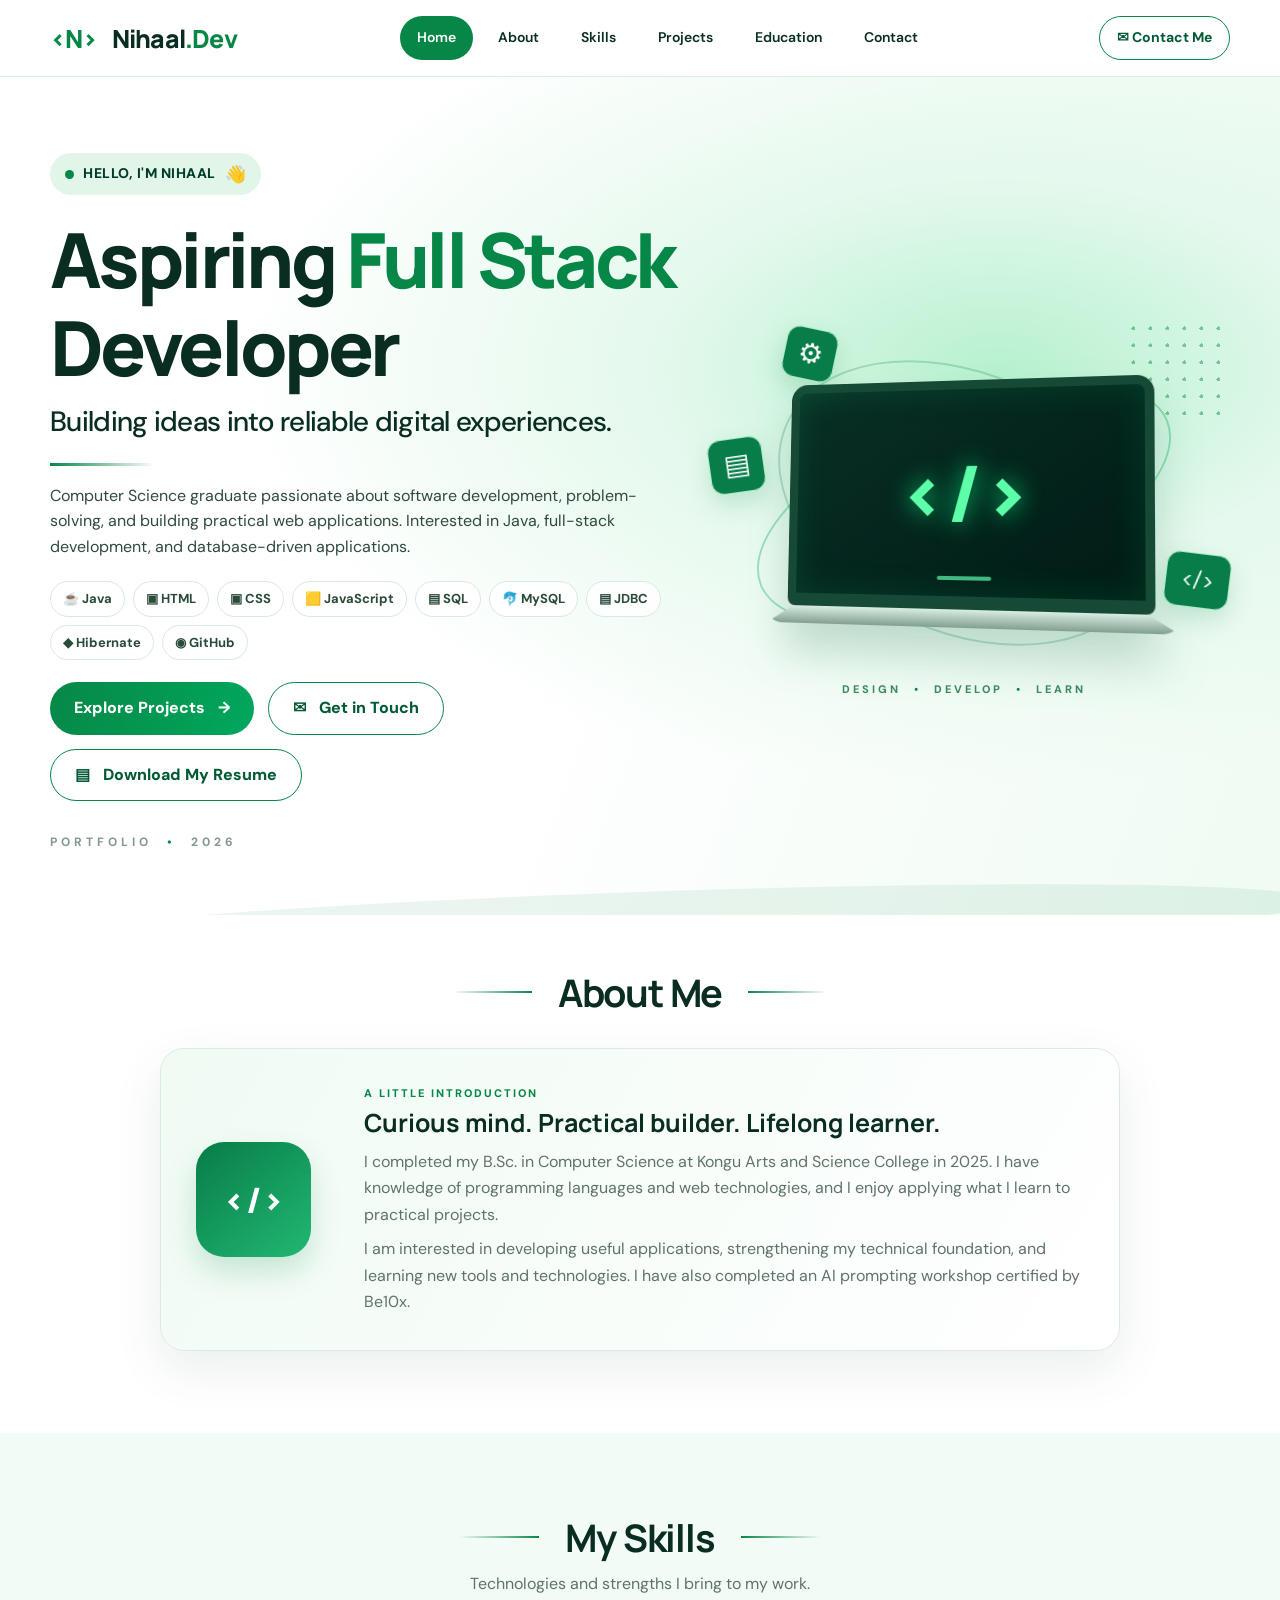
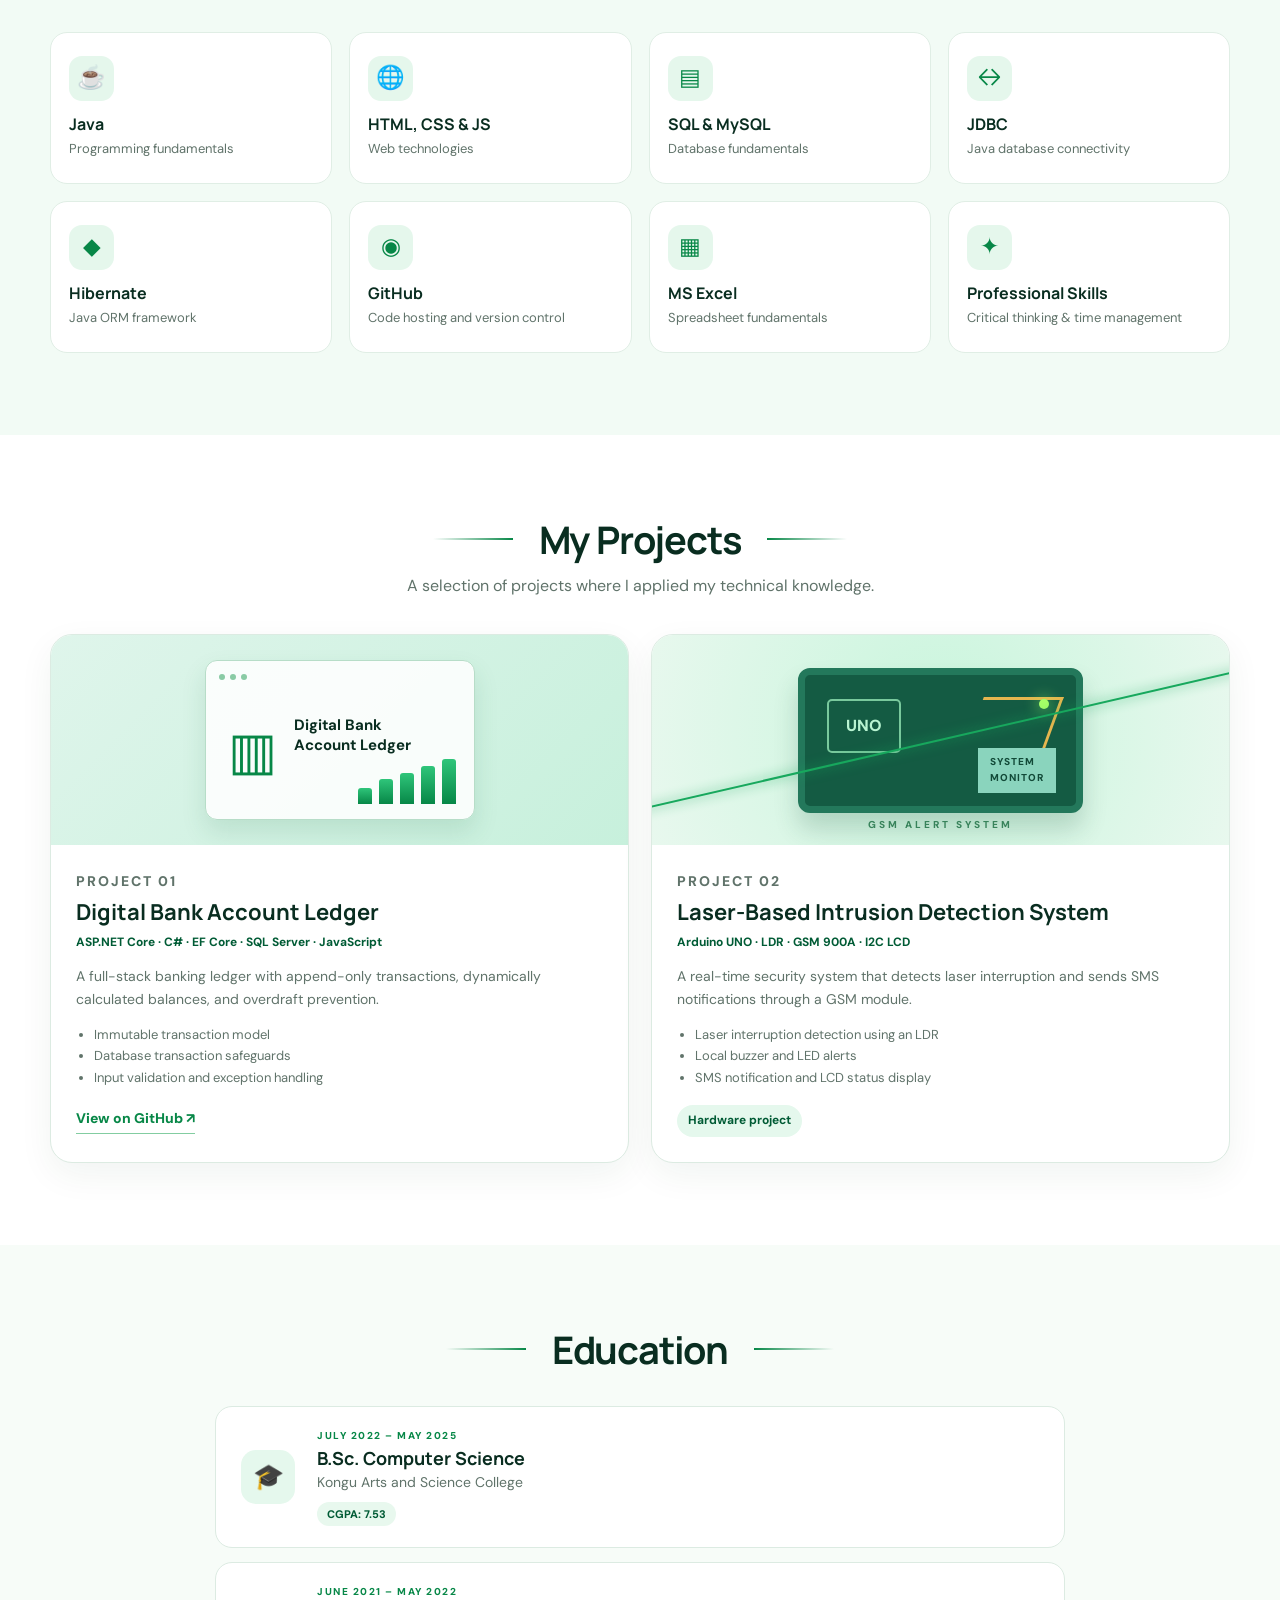
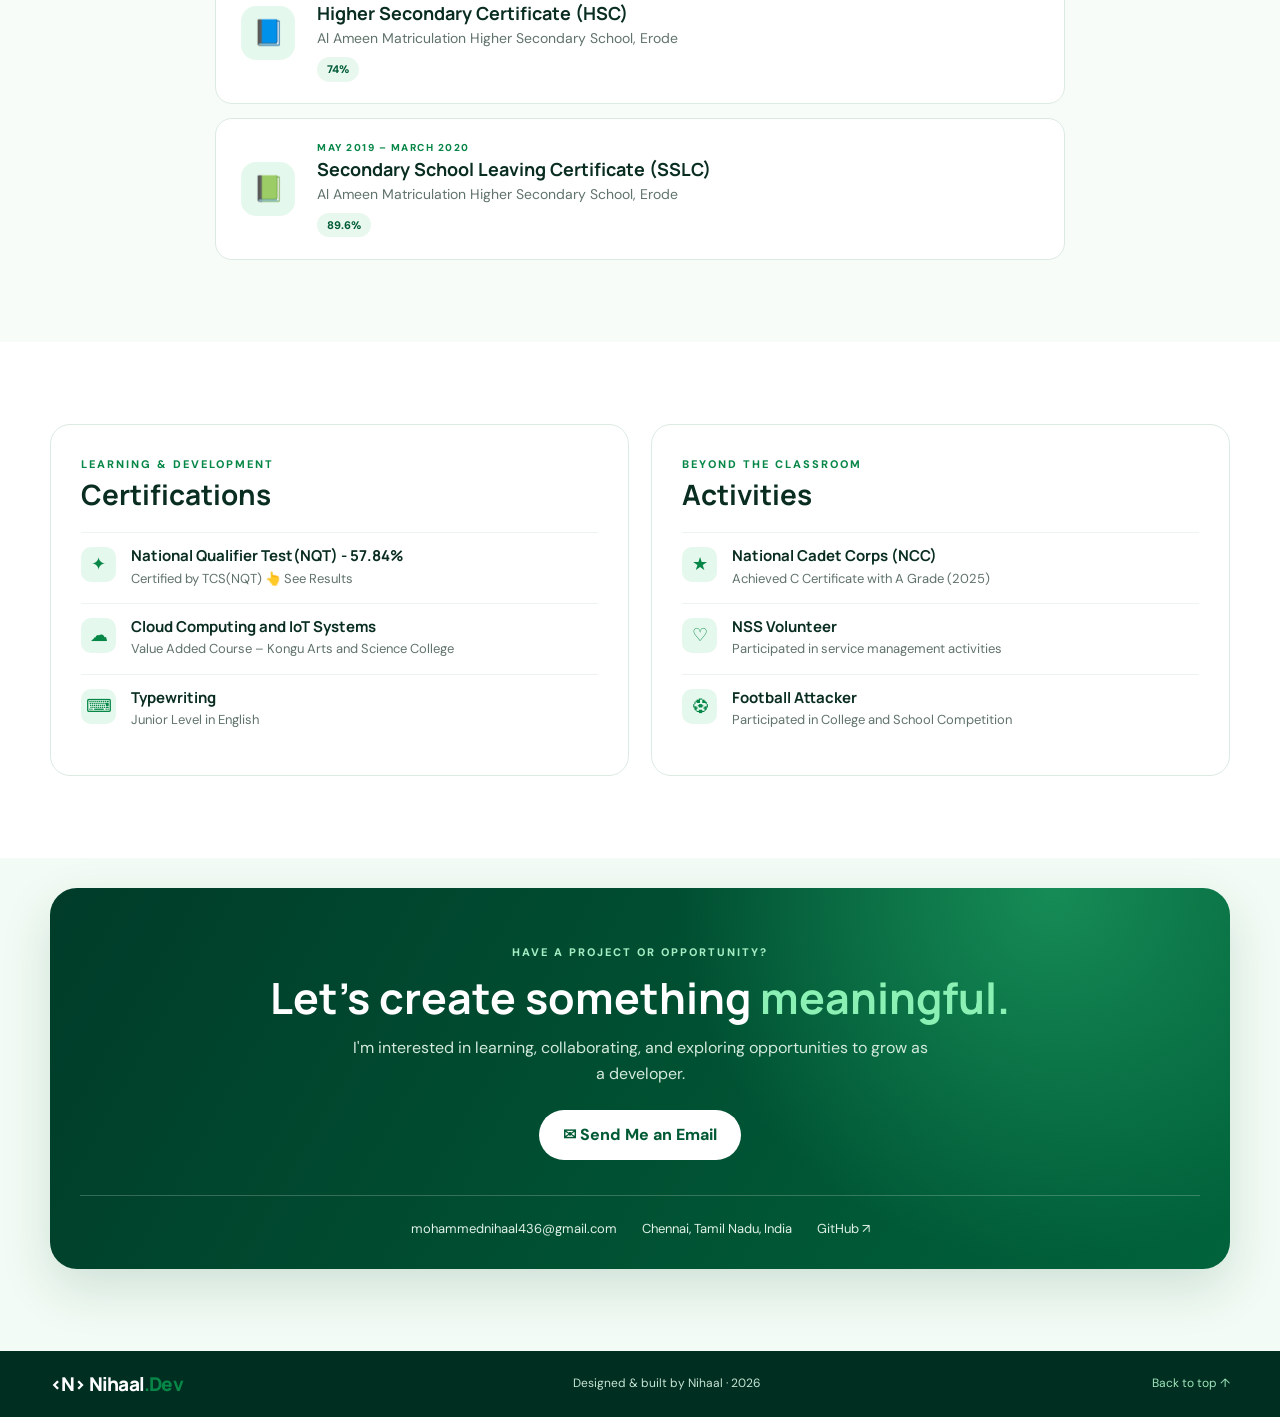
<file: index.html>
<!DOCTYPE html>
<html lang="en">
<head>
  <meta charset="UTF-8">
  <meta name="viewport" content="width=device-width, initial-scale=1.0">
  <meta name="description" content="Portfolio of Mohammad Nihaal S M, aspiring full stack developer.">
  <meta name="author" content="Mohammad Nihaal S M">
  <meta name="google-site-verification" content="kV0Pkr2dzrW49O6TNBBo_fZm3R9uYadU_dMDYf29oCY" />
  <title>Nihaal.Dev | Full Stack Developer</title>
  <link rel="shortcut icon" href="./images.png" type="image/x-icon">
  <link rel="preconnect" href="https://fonts.googleapis.com">
  <link rel="preconnect" href="https://fonts.gstatic.com" crossorigin>
  <link href="https://fonts.googleapis.com/css2?family=DM+Sans:wght@400;500;600;700;800&family=Manrope:wght@400;500;600;700;800&display=swap" rel="stylesheet">
  <link rel="stylesheet" href="style.css">
</head>
<body>
  <header class="site-header">
    <nav class="navbar container" aria-label="Main navigation">
      <a class="brand" href="#home"><span class="brand-mark">&lt;N&gt;</span> Nihaal<span>.Dev</span></a>
      <button class="menu-toggle" id="menuToggle" aria-label="Toggle navigation" aria-expanded="false">☰</button>
      <div class="nav-links" id="navLinks">
        <a class="nav-link active" href="#home">Home</a>
        <a class="nav-link" href="#about">About</a>
        <a class="nav-link" href="#skills">Skills</a>
        <a class="nav-link" href="#projects">Projects</a>
        <a class="nav-link" href="#education">Education</a>
        <a class="nav-link" href="#contact">Contact</a>
      </div>
      <a class="nav-contact" href="#contact">✉ <span>Contact Me</span></a>
    </nav>
  </header>

  <main>
    <section class="hero section" id="home">
      <div class="hero-glow"></div>
      <div class="container hero-grid">
        <div class="hero-content">
          <div class="eyebrow"><span></span> HELLO, I'M NIHAAL <span class="wave">👋</span></div>
          <h1>Aspiring <span>Full Stack</span><br>Developer</h1>
          <p class="hero-tagline">Building ideas into reliable digital experiences.</p>
          <div class="tiny-line"></div>
          <p class="hero-copy">Computer Science graduate passionate about software development, problem-solving, and building practical web applications. Interested in Java, full-stack development, and database-driven applications.</p>
          <div class="tech-pills" aria-label="Technology skills">
            <span>☕ Java</span><span class="html-pill">▣ HTML</span><span class="css-pill">▣ CSS</span>
            <span>🟨 JavaScript</span><span>▤ SQL</span><span>🐬 MySQL</span>
            <span>▤ JDBC</span><span>◆ Hibernate</span><span>◉ GitHub</span>
          </div>
          <div class="hero-actions">
            <a class="btn btn-primary" href="#projects">Explore Projects <span>→</span></a>
            <a class="btn btn-outline" href="#contact">✉ <span>Get in Touch</span></a>
            <a class="btn btn-outline" href="./MOHAMMEDNIHAALRESUME.pdf" download="Mohammed-Nihaal-Resume.pdf">▤ <span>Download My Resume</span></a>
          </div>
          <p class="hero-note">PORTFOLIO <span>•</span> 2026</p>
        </div>
        <div class="hero-art" aria-label="Decorative coding illustration">
          <div class="art-orbit orbit-one"></div>
          <div class="art-orbit orbit-two"></div>
          <div class="art-dot-grid"></div>
          <div class="floating-icon icon-gear">⚙</div>
          <div class="floating-icon icon-db">▤</div>
          <div class="floating-icon icon-code">&lt;/&gt;</div>
          <div class="laptop">
            <div class="laptop-screen"><span>&lt;/&gt;</span><i></i></div>
            <div class="laptop-base"></div>
          </div>
          <div class="art-caption">DESIGN <b>•</b> DEVELOP <b>•</b> LEARN</div>
        </div>
      </div>
      <div class="hero-wave"></div>
    </section>

    <section class="section about-section" id="about">
      <div class="container">
        <div class="section-heading"><span></span><h2>About Me</h2><span></span></div>
        <div class="about-card">
          <div class="about-symbol">&lt;/&gt;</div>
          <div>
            <p class="section-kicker">A LITTLE INTRODUCTION</p>
            <h3>Curious mind. Practical builder. Lifelong learner.</h3>
            <p>I completed my B.Sc. in Computer Science at Kongu Arts and Science College in 2025. I have knowledge of programming languages and web technologies, and I enjoy applying what I learn to practical projects.</p>
            <p>I am interested in developing useful applications, strengthening my technical foundation, and learning new tools and technologies. I have also completed an AI prompting workshop certified by Be10x.</p>
          </div>
        </div>
      </div>
    </section>

    <section class="section skills-section" id="skills">
      <div class="container">
        <div class="section-heading"><span></span><h2>My Skills</h2><span></span></div>
        <p class="section-subtitle">Technologies and strengths I bring to my work.</p>
        <div class="skills-grid">
          <article class="skill-card"><div class="skill-icon">☕</div><h3>Java</h3><p>Programming fundamentals</p></article>
          <article class="skill-card"><div class="skill-icon">🌐</div><h3>HTML, CSS &amp; JS</h3><p>Web technologies</p></article>
          <article class="skill-card"><div class="skill-icon">▤</div><h3>SQL &amp; MySQL</h3><p>Database fundamentals</p></article>
          <article class="skill-card"><div class="skill-icon">↔</div><h3>JDBC</h3><p>Java database connectivity</p></article>
          <article class="skill-card"><div class="skill-icon">◆</div><h3>Hibernate</h3><p>Java ORM framework</p></article>
          <article class="skill-card"><div class="skill-icon">◉</div><h3>GitHub</h3><p>Code hosting and version control</p></article>
          <article class="skill-card"><div class="skill-icon">▦</div><h3>MS Excel</h3><p>Spreadsheet fundamentals</p></article>
          <article class="skill-card"><div class="skill-icon">✦</div><h3>Professional Skills</h3><p>Critical thinking &amp; time management</p></article>
        </div>
      </div>
    </section>

    <section class="section projects-section" id="projects">
      <div class="container">
        <div class="section-heading"><span></span><h2>My Projects</h2><span></span></div>
        <p class="section-subtitle">A selection of projects where I applied my technical knowledge.</p>
        <div class="projects-grid">
          <article class="project-card">
            <div class="project-visual bank-visual">
              <div class="bank-window"><div class="bank-top"><i></i><i></i><i></i></div><div class="bank-building">▥</div><strong>Digital Bank<br>Account Ledger</strong><div class="chart-bars"><i></i><i></i><i></i><i></i><i></i></div></div>
            </div>
            <div class="project-body">
              <p class="project-number">PROJECT 01</p>
              <h3>Digital Bank Account Ledger</h3>
              <p class="project-stack">ASP.NET Core · C# · EF Core · SQL Server · JavaScript</p>
              <p>A full-stack banking ledger with append-only transactions, dynamically calculated balances, and overdraft prevention.</p>
              <ul><li>Immutable transaction model</li><li>Database transaction safeguards</li><li>Input validation and exception handling</li></ul>
              <a class="text-link" href="https://github.com/Nihaal-1304/digital-bank-ledger" target="_blank" rel="noopener">View on GitHub ↗</a>
            </div>
          </article>
          <article class="project-card">
            <div class="project-visual security-visual">
              <div class="sensor-board"><span class="board-chip">UNO</span><span class="board-wire"></span><span class="board-light"></span><span class="board-screen">SYSTEM<br>MONITOR</span></div>
              <div class="laser-beam"></div>
              <span class="sensor-label">GSM ALERT SYSTEM</span>
            </div>
            <div class="project-body">
              <p class="project-number">PROJECT 02</p>
              <h3>Laser-Based Intrusion Detection System</h3>
              <p class="project-stack">Arduino UNO · LDR · GSM 900A · I2C LCD</p>
              <p>A real-time security system that detects laser interruption and sends SMS notifications through a GSM module.</p>
              <ul><li>Laser interruption detection using an LDR</li><li>Local buzzer and LED alerts</li><li>SMS notification and LCD status display</li></ul>
              <span class="project-status">Hardware project</span>
            </div>
          </article>
        </div>
      </div>
    </section>

    <section class="section education-section" id="education">
      <div class="container">
        <div class="section-heading"><span></span><h2>Education</h2><span></span></div>
        <div class="education-list">
          <article class="education-item"><div class="education-icon">🎓</div><div><p class="education-date">JULY 2022 – MAY 2025</p><h3>B.Sc. Computer Science</h3><p>Kongu Arts and Science College</p><span class="result-chip">CGPA: 7.53</span></div></article>
          <article class="education-item"><div class="education-icon">📘</div><div><p class="education-date">JUNE 2021 – MAY 2022</p><h3>Higher Secondary Certificate (HSC)</h3><p>Al Ameen Matriculation Higher Secondary School, Erode</p><span class="result-chip">74%</span></div></article>
          <article class="education-item"><div class="education-icon">📗</div><div><p class="education-date">MAY 2019 – MARCH 2020</p><h3>Secondary School Leaving Certificate (SSLC)</h3><p>Al Ameen Matriculation Higher Secondary School, Erode</p><span class="result-chip">89.6%</span></div></article>
        </div>
      </div>
    </section>

    <section class="section extras-section" id="certifications">
      <div class="container extras-grid">
        <div class="extra-panel">
          <p class="section-kicker">LEARNING & DEVELOPMENT</p><h2>Certifications</h2>
          <div class="extra-row"><span>✦</span><div><h3><a href="./TCS - NQT.pdf" download="TCS-NQT-Results">National Qualifier Test(NQT) - 57.84%</a></h3><p>Certified by TCS(NQT) 👆 See Results</p></div></div>
          <div class="extra-row"><span>☁</span><div><h3>Cloud Computing and IoT Systems</h3><p>Value Added Course – Kongu Arts and Science College</p></div></div>
          <div class="extra-row"><span>⌨</span><div><h3>Typewriting</h3><p>Junior Level in English</p></div></div>
        </div>
        <div class="extra-panel activity-panel">
          <p class="section-kicker">BEYOND THE CLASSROOM</p><h2>Activities</h2>
          <div class="extra-row"><span>★</span><div><h3>National Cadet Corps (NCC)</h3><p>Achieved C Certificate with A Grade (2025)</p></div></div>
          <div class="extra-row"><span>♡</span><div><h3>NSS Volunteer</h3><p>Participated in service management activities</p></div></div>
          <div class="extra-row"><span>⚽︎</span><div><h3>Football Attacker</h3><p>Participated in College and School Competition</p></div></div>
        </div>
      </div>
    </section>

    <section class="section contact-section" id="contact">
      <div class="container contact-card">
        <p class="section-kicker">HAVE A PROJECT OR OPPORTUNITY?</p>
        <h2>Let's create something <span>meaningful.</span></h2>
        <p>I'm interested in learning, collaborating, and exploring opportunities to grow as a developer.</p>
        <a class="btn btn-light" href="mailto:mohammednihaal436@gmail.com">✉ Send Me an Email</a>
        <div class="contact-details">
          <a href="mailto:mohammednihaal436@gmail.com">mohammednihaal436@gmail.com</a>
          <span>Chennai, Tamil Nadu, India</span>
          <a href="https://github.com/Nihaal-1304" target="_blank" rel="noopener">GitHub ↗</a>
        </div>
      </div>
    </section>
  </main>

  <footer class="footer"><div class="container footer-inner"><a class="brand footer-brand" href="#home"> &lt;N&gt; Nihaal<span>.Dev</span></a><p>Designed &amp; built by Nihaal · <span id="year">2026</span></p><a href="#home">Back to top ↑</a></div></footer>
  <script src="script.js"></script>
</body>
</html>
</file>
<file: style.css>
/* ==============================
   NIHAAL.DEV - GREEN & WHITE THEME
   Edit the variables below to change the theme.
================================ */
:root {
  --green: #078747;
  --green-dark: #005b35;
  --green-deep: #003c29;
  --mint: #e5f8ed;
  --mint-2: #f2fbf5;
  --ink: #092d20;
  --muted: #60736a;
  --white: #ffffff;
  --line: #dcebe2;
  --shadow: 0 18px 50px rgba(0, 75, 42, .09);
}
* { box-sizing: border-box; margin: 0; padding: 0; }
html { scroll-behavior: smooth; scroll-padding-top: 90px; }
body { font-family: "DM Sans", sans-serif; color: var(--ink); background: #fff; line-height: 1.65; }
a { color: inherit; text-decoration: none; }
.container { width: min(1180px, calc(100% - 48px)); margin: auto; }
.section { padding: 82px 0; }
.site-header { position: sticky; top: 0; z-index: 100; background: rgba(255,255,255,.92); backdrop-filter: blur(16px); border-bottom: 1px solid #d8eee1; }
.navbar { min-height: 76px; display: flex; align-items: center; justify-content: space-between; gap: 24px; }
.brand { font: 800 25px "Manrope", sans-serif; letter-spacing: -.8px; color: var(--ink); white-space: nowrap; }
.brand-mark { color: var(--green); margin-right: 10px; font-weight: 800; }
.brand span:last-child { color: var(--green); }
.nav-links { display: flex; align-items: center; gap: 8px; }
.nav-link { padding: 10px 17px; border-radius: 30px; font-size: 14px; font-weight: 600; transition: .25s; }
.nav-link:hover, .nav-link.active { background: var(--green); color: white; }
.nav-contact { border: 1.5px solid var(--green); border-radius: 30px; padding: 9px 17px; color: var(--green-dark); font-size: 14px; font-weight: 700; }
.nav-contact:hover { background: var(--green); color: white; }
.menu-toggle { display: none; border: 0; background: transparent; font-size: 27px; color: var(--green-dark); cursor: pointer; }
.hero { position: relative; overflow: hidden; padding: 76px 0 62px; background: radial-gradient(ellipse at 78% 35%, #b7f1d0 0, #e5f9ed 25%, transparent 54%), linear-gradient(110deg,#fff 0%,#fff 47%,#effbf3 100%); }
.hero-grid { display: grid; grid-template-columns: 1.08fr .92fr; align-items: center; gap: 25px; position: relative; z-index: 2; }
.hero-content { max-width: 680px; }
.eyebrow { display: inline-flex; align-items: center; gap: 9px; background: #e2f5e9; color: var(--green-deep); padding: 7px 15px; border-radius: 30px; font-size: 14px; font-weight: 800; letter-spacing: .5px; }
.eyebrow > span:first-child { width: 9px; height: 9px; border-radius: 50%; background: var(--green); }
.wave { font-size: 17px; }
h1, h2, h3 { font-family: "Manrope", sans-serif; line-height: 1.16; }
.hero h1 { margin: 20px 0 8px; font-size: clamp(48px, 6vw, 76px); letter-spacing: -3.6px; font-weight: 800; }
.hero h1 span, .contact-card h2 span { color: var(--green); }
.hero-tagline { font-size: clamp(19px, 2.3vw, 28px); font-weight: 500; letter-spacing: -.7px; }
.tiny-line { width: 105px; height: 3px; background: linear-gradient(90deg,var(--green),transparent); margin: 17px 0; }
.hero-copy { max-width: 590px; color: #304a3d; font-size: 16px; line-height: 1.6; }
.tech-pills { display: flex; flex-wrap: wrap; gap: 8px; margin: 22px 0; }
.tech-pills span { border: 1px solid #d9e9df; background: rgba(255,255,255,.85); border-radius: 30px; padding: 6px 12px; font-size: 13px; font-weight: 700; color: #294b39; }
.hero-actions { display: flex; flex-wrap: wrap; gap: 14px; margin-top: 20px; }
.btn { display: inline-flex; justify-content: center; align-items: center; gap: 13px; border-radius: 30px; padding: 12px 24px; font-weight: 800; transition: transform .25s, box-shadow .25s, background .25s; }
.btn:hover { transform: translateY(-3px); box-shadow: 0 10px 22px rgba(0,100,55,.18); }
.btn-primary { color: white; background: linear-gradient(110deg,#078747,#00a85d); }
.btn-outline { color: var(--green-dark); border: 1.5px solid var(--green); background: white; }
.hero-note { margin-top: 32px; color: #84978c; font-size: 12px; letter-spacing: 4px; font-weight: 700; }
.hero-note span { color: var(--green); margin: 0 8px; }
.hero-art { min-height: 390px; position: relative; display: grid; place-items: center; }
.art-orbit { position: absolute; border: 2px solid rgba(0,174,89,.35); border-radius: 50%; width: 440px; height: 190px; transform: rotate(-22deg); }
.orbit-two { width: 390px; height: 260px; transform: rotate(24deg); border-color: rgba(0,120,66,.22); }
.art-dot-grid { position: absolute; width: 100px; height: 100px; right: 5px; top: 12px; opacity: .45; background-image: radial-gradient(var(--green) 2px,transparent 2px); background-size: 17px 17px; }
.laptop { position: relative; z-index: 2; width: min(370px, 88%); filter: drop-shadow(0 28px 22px rgba(0,95,52,.2)); transform: perspective(700px) rotateY(-10deg) rotateX(3deg); }
.laptop-screen { height: 230px; background: linear-gradient(145deg,#092f25,#001b15); border: 9px solid #164a36; border-bottom-width: 13px; border-radius: 17px 17px 8px 8px; display: grid; place-items: center; box-shadow: inset 0 0 35px rgba(0,255,140,.12); }
.laptop-screen span { color: #5dffa9; font: 800 78px "Manrope"; text-shadow: 0 0 24px #00d878; }
.laptop-screen i { width: 55px; height: 4px; background: #43b982; border-radius: 5px; position: absolute; bottom: 47px; }
.laptop-base { width: 112%; height: 18px; margin-left: -6%; background: linear-gradient(#d8eee2,#829f8f); clip-path: polygon(7% 0,93% 0,100% 100%,0 100%); border-radius: 0 0 15px 15px; }
.floating-icon { position: absolute; z-index: 3; background: #087d4a; color: white; border: 1px solid #a8e9c3; box-shadow: 0 10px 24px #00884c30; border-radius: 13px; display: grid; place-items: center; }
.icon-gear { top: 20px; left: 16%; width: 52px; height: 52px; font-size: 28px; transform: rotate(12deg); }
.icon-db { top: 130px; left: 2%; width: 55px; height: 55px; font-size: 28px; transform: rotate(-8deg); }
.icon-code { right: 0; bottom: 90px; width: 65px; height: 55px; font-size: 22px; transform: rotate(7deg); }
.art-caption { position: absolute; bottom: 0; color: #3b8b61; font-size: 11px; font-weight: 800; letter-spacing: 3px; }
.art-caption b { color: var(--green); margin: 0 7px; }
.hero-wave { position: absolute; height: 65px; bottom: -42px; left: -3%; width: 106%; background: #087e49; transform: rotate(-2deg); border-radius: 50%; opacity: .08; }
.section-heading { display: flex; align-items: center; justify-content: center; gap: 26px; margin-bottom: 12px; }
.section-heading span { width: 80px; height: 2px; background: linear-gradient(90deg,transparent,var(--green)); }
.section-heading span:last-child { transform: rotate(180deg); }
.section-heading h2 { font-size: clamp(29px,4vw,38px); letter-spacing: -1.2px; }
.section-subtitle { text-align: center; color: var(--muted); margin-bottom: 34px; }
.about-section { padding-top: 55px; }
.about-card { max-width: 960px; margin: 34px auto 0; display: grid; grid-template-columns: 140px 1fr; gap: 28px; align-items: center; padding: 35px; border: 1px solid var(--line); border-radius: 24px; background: linear-gradient(120deg,#f0fbf4,#fff); box-shadow: var(--shadow); }
.about-symbol { width: 115px; height: 115px; display: grid; place-items: center; border-radius: 28px; color: white; font: 800 35px "Manrope"; background: linear-gradient(140deg,#087c48,#21b873); box-shadow: 0 15px 30px #07874730; }
.section-kicker { color: var(--green); font-size: 11px; letter-spacing: 2px; font-weight: 800; }
.about-card h3 { font-size: 25px; margin: 6px 0 12px; }
.about-card p:not(.section-kicker) { color: var(--muted); margin-top: 8px; }
.skills-section { background: var(--mint-2); }
.skills-grid { display: grid; grid-template-columns: repeat(4,1fr); gap: 17px; }
.skill-card { background: white; border: 1px solid #e0eee5; padding: 23px 18px; border-radius: 17px; transition: .25s; }
.skill-card:hover { transform: translateY(-6px); border-color: #8bd6aa; box-shadow: var(--shadow); }
.skill-icon { width: 45px; height: 45px; display: grid; place-items: center; background: #e5f7ec; border-radius: 13px; color: var(--green); font-size: 23px; margin-bottom: 14px; }
.skill-card h3 { font-size: 16px; margin-bottom: 5px; }
.skill-card p { color: var(--muted); font-size: 13px; }
.projects-grid { display: grid; grid-template-columns: repeat(2,1fr); gap: 22px; margin-top: 35px; }
.project-card { overflow: hidden; border: 1px solid var(--line); border-radius: 22px; background: white; box-shadow: 0 12px 35px rgba(0,65,35,.06); transition: .25s; }
.project-card:hover { transform: translateY(-5px); box-shadow: var(--shadow); }
.project-visual { height: 210px; position: relative; overflow: hidden; display: grid; place-items: center; }
.bank-visual { background: linear-gradient(135deg,#dff5eb,#c7f0dc); }
.bank-window { width: 270px; height: 160px; background: rgba(255,255,255,.88); border: 1px solid #b7ddc8; border-radius: 12px; padding: 13px; position: relative; box-shadow: 0 12px 25px #176b3c20; }
.bank-top { display: flex; gap: 5px; }.bank-top i { width: 6px;height: 6px;border-radius: 50%;background: #8acba5; }
.bank-building { position: absolute; left: 22px; top: 48px; font-size: 52px; color: var(--green); }
.bank-window strong { position: absolute; left: 88px; top: 55px; font-size: 15px; line-height: 1.3; }
.chart-bars { position: absolute; right: 18px; bottom: 15px; display: flex; align-items: end; gap: 7px; height: 45px; }
.chart-bars i { display: block; width: 14px; background: linear-gradient(#2fc57a,#078747); border-radius: 3px 3px 0 0; }.chart-bars i:nth-child(1){height:16px}.chart-bars i:nth-child(2){height:25px}.chart-bars i:nth-child(3){height:31px}.chart-bars i:nth-child(4){height:38px}.chart-bars i:nth-child(5){height:45px}
.security-visual { background: radial-gradient(circle at 50% 45%,#c8f5dc,#e8f8ee); }
.sensor-board { width: 285px; height: 145px; border-radius: 12px; background: #145b43; border: 7px solid #23785b; position: relative; box-shadow: 0 16px 24px #164c3430; }
.board-chip { position: absolute; left: 22px; top: 24px; padding: 12px 17px; color: #b9f4d2; border: 2px solid #79c99d; border-radius: 5px; font-weight: 800; }
.board-wire { position: absolute; right: 24px; top: 22px; width: 80px; height: 65px; border: 3px solid #e6b64f; border-left: 0; border-bottom: 0; transform: skew(-20deg); }
.board-light { position: absolute; right: 27px; top: 24px; width: 10px; height: 10px; border-radius: 50%; background: #a5ff68; box-shadow: 0 0 15px #a5ff68; }
.board-screen { position: absolute; right: 20px; bottom: 13px; background: #8ad4bd; color: #124a38; padding: 6px 12px; font-size: 10px; font-weight: 800; letter-spacing: 1px; }
.laser-beam { position: absolute; height: 2px; width: 120%; background: #17a85d; box-shadow: 0 0 12px #17a85d; transform: rotate(-13deg); }
.sensor-label { position: absolute; bottom: 12px; color: #38835b; font-size: 10px; letter-spacing: 3px; font-weight: 800; }
.project-body { padding: 25px; }
.project-number { color: var(--green); font-size: 10px; letter-spacing: 2px; font-weight: 800; }
.project-body h3 { font-size: 22px; margin: 7px 0; }
.project-stack { color: var(--green-dark) !important; font-size: 12px !important; font-weight: 700; margin-bottom: 12px !important; }
.project-body p { color: var(--muted); font-size: 14px; }
.project-body ul { margin: 13px 0 17px 18px; color: var(--muted); font-size: 13px; }
.text-link { display: inline-block; color: var(--green); font-weight: 800; font-size: 14px; border-bottom: 1px solid #83cda1; padding-bottom: 3px; }
.text-link:hover { color: var(--green-deep); }
.project-status { display: inline-block; color: var(--green-dark); background: var(--mint); padding: 6px 11px; border-radius: 20px; font-size: 12px; font-weight: 700; }
.education-section { background: #f7fcf8; }
.education-list { max-width: 850px; margin: 35px auto 0; display: grid; gap: 14px; }
.education-item { display: flex; gap: 22px; align-items: center; background: white; border: 1px solid var(--line); border-radius: 17px; padding: 21px 25px; }
.education-icon { width: 54px; height: 54px; flex: 0 0 54px; display: grid; place-items: center; background: var(--mint); border-radius: 15px; font-size: 25px; }
.education-date { color: var(--green); font-size: 10px; letter-spacing: 1.5px; font-weight: 800; }
.education-item h3 { font-size: 18px; margin: 3px 0; }.education-item p:not(.education-date) { color: var(--muted); font-size: 14px; }
.result-chip { display: inline-block; margin-top: 7px; background: #e8f8ee; color: var(--green-dark); padding: 3px 10px; border-radius: 20px; font-size: 11px; font-weight: 800; }
.extras-grid { display: grid; grid-template-columns: 1fr 1fr; gap: 22px; }
.extra-panel { border: 1px solid var(--line); border-radius: 20px; padding: 30px; background: white; }
.extra-panel h2 { font-size: 28px; margin: 5px 0 22px; }
.extra-row { display: flex; gap: 15px; align-items: flex-start; padding: 14px 0; border-top: 1px solid #edf3ef; }
.extra-row > span { width: 35px; height: 35px; display: grid; place-items: center; border-radius: 10px; background: var(--mint); color: var(--green); font-size: 18px; flex: 0 0 35px; }
.extra-row h3 { font-size: 15px; }.extra-row p { color: var(--muted); font-size: 13px; margin-top: 3px; }
.contact-section { background: var(--mint-2); padding-top: 30px; }
.contact-card { text-align: center; padding: 55px 30px 30px; border-radius: 27px; color: white; background: radial-gradient(circle at 85% 0%,#168c56,transparent 35%), linear-gradient(120deg,#003c29,#00633b); box-shadow: 0 20px 50px #004b2b25; }
.contact-card .section-kicker { color: #a5edc2; }
.contact-card h2 { font-size: clamp(30px,4vw,43px); margin: 12px 0; }
.contact-card h2 span { color: #8bf0b4; }
.contact-card > p:not(.section-kicker) { color: #d3eadc; margin: 0 auto 22px; max-width: 580px; }
.btn-light { background: white; color: var(--green-dark); }
.contact-details { border-top: 1px solid #ffffff35; margin-top: 35px; padding-top: 22px; display: flex; justify-content: center; flex-wrap: wrap; gap: 25px; color: #e0f2e7; font-size: 13px; }
.contact-details a:hover { color: #91f2b7; }
.footer { background: #002f21; color: #c8e4d4; padding: 20px 0; }
.footer-inner { display: flex; justify-content: space-between; align-items: center; gap: 15px; font-size: 12px; }
.footer-brand { color: white; font-size: 19px; }.footer-inner > a:last-child { color: #9fe5bb; }
.reveal { opacity: 0; transform: translateY(22px); transition: opacity .65s ease, transform .65s ease; }
.reveal.visible { opacity: 1; transform: translateY(0); }

@media (max-width: 980px) {
  .nav-links { gap: 0; }.nav-link { padding: 9px 10px; font-size: 13px; }.nav-contact { display: none; }
  .hero-grid { grid-template-columns: 1fr  .8fr; }.hero h1 { font-size: 58px; }
  .skills-grid { grid-template-columns: repeat(2,1fr); }
}
@media (max-width: 720px) {
  .container { width: min(100% - 34px, 560px); }
  .section { padding: 62px 0; }
  .navbar { min-height: 68px; }.menu-toggle { display: block; margin-left: auto; }
  .nav-links { display: none; position: absolute; top: 68px; left: 0; right: 0; padding: 14px 22px 20px; background: white; border-bottom: 1px solid var(--line); box-shadow: 0 15px 20px #003c2910; flex-direction: column; align-items: stretch; }
  .nav-links.open { display: flex; }.nav-link { padding: 11px 15px; }
  .hero { padding: 58px 0 48px; }.hero-grid { grid-template-columns: 1fr; }.hero h1 { font-size: clamp(46px,12vw,65px); letter-spacing: -2.7px; }
  .hero-art { min-height: 300px; margin-top: 8px; }.laptop { width: min(320px,80%); }.laptop-screen { height: 190px; }.laptop-screen span { font-size: 62px; }
  .art-orbit { width: 330px; height: 150px; }.orbit-two { width: 310px; height: 210px; }
  .about-card { grid-template-columns: 1fr; padding: 25px; }.about-symbol { width: 75px; height: 75px; font-size: 26px; border-radius: 20px; }
  .skills-grid { grid-template-columns: repeat(2,1fr); gap: 12px; }.skill-card { padding: 18px 14px; }
  .projects-grid, .extras-grid { grid-template-columns: 1fr; }.project-visual { height: 190px; }
  .section-heading { gap: 13px; }.section-heading span { width: 35px; }
  .education-item { padding: 17px; gap: 14px; }.education-item h3 { font-size: 16px; }
  .contact-card { padding: 42px 20px 25px; }.contact-details { flex-direction: column; gap: 9px; }
  .footer-inner { flex-direction: column; text-align: center; }
}
@media (max-width: 390px) {
  .brand { font-size: 21px; }.hero-actions { flex-direction: column; align-items: stretch; }.btn { width: 100%; }
  .skills-grid { grid-template-columns: 1fr 1fr; }.tech-pills span { font-size: 11px; }
}
@media (prefers-reduced-motion: reduce) {
  html { scroll-behavior: auto; }
  *, *::before, *::after { transition-duration: .01ms !important; animation-duration: .01ms !important; }
}
</file>
